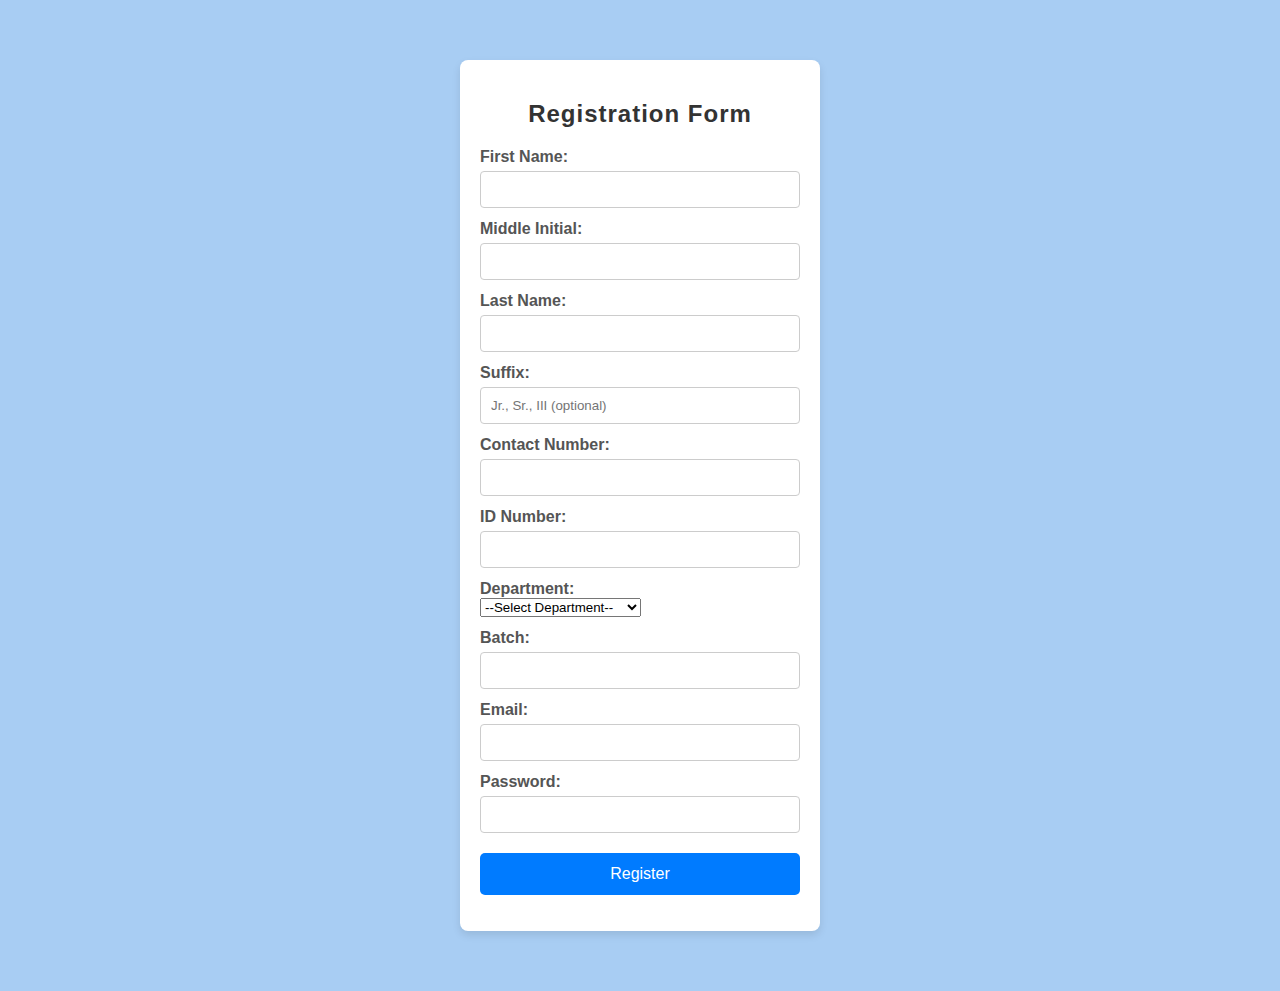
<file: Registration Form/index.htm>
<!DOCTYPE html>
<html lang="en">
<head>
  <meta charset="UTF-8" />
  <meta name="viewport" content="width=device-width, initial-scale=1.0"/>
  <title>Registration Form</title>
  <link rel="stylesheet" href="assets/css/style.css" />
</head>
<body>

    <div class="container">
        <h2>Registration Form</h2>
        <form id="registrationForm" action="submit.php" method="POST">
          <label for="firstname">First Name:</label>
          <input type="text" id="firstname" name="firstname" required />
    
          <label for="middleinitial">Middle Initial:</label>
          <input type="text" id="middleinitial" name="middleinitial" maxlength="1" />
    
          <label for="lastname">Last Name:</label>
          <input type="text" id="lastname" name="lastname" required />
    
          <label for="suffix">Suffix:</label>
          <input type="text" id="suffix" name="suffix" placeholder="Jr., Sr., III (optional)" />
    
          <label for="contact">Contact Number:</label>
          <input type="text" id="contact" name="contact" required />
    
          <label for="idnumber">ID Number:</label>
          <input type="text" id="idnumber" name="idnumber" required />
    
          <label for="department">Department:</label>
          <select id="department" name="department" required>
            <option value="">--Select Department--</option>
            <option value="Computer Technology">Computer Technology</option>
            <option value="Electrical Technology">Electrical Technology</option>
            <option value="Electronic Technology">Electronic Technology</option>
            <option value="Mechanical Technology">Mechanical Technology</option>
          </select>
    
          <label for="batch">Batch:</label>
          <input type="text" id="batch" name="batch" required />
    
          <label for="email">Email:</label>
          <input type="email" id="email" name="email" required />
    
          <label for="password">Password:</label>
          <input type="password" id="password" name="password" required />
    
          <button type="submit">Register</button>
          <p id="error-message"></p>
        </form>
      </div>
    

  <script src="assets/js/main.js"></script>
</body>
</html>
</file>
<file: Registration Form/assets/css/style.css>
body {
    font-family: Arial, sans-serif;
    background-color: #a8cdf3; 
    margin: 0;
    padding: 0;
  }
  
  .container {
    width: 320px;
    margin: 60px auto;
    padding: 20px;
    background-color: #ffffff;
    border-radius: 8px;
    box-shadow: 0 4px 8px rgba(0,0,0,0.1); 
  }
  .submit-container {
    background: #ffffff;
    padding: 30px 40px;
    border-radius: 12px;
    box-shadow: 0 4px 12px rgba(0, 0, 0, 0.15);
    text-align: center;
    max-width: 400px;
  }
  
  
  .submit-container h2 {
    margin-bottom: 15px;
    font-size: 24px;
    color: #2ecc71; 
  }
  
  
  .submit-container p {
    font-size: 16px;
    color: #333;
    margin-bottom: 20px;
    line-height: 1.5;
  }
  .submit-container button {
    background-color: #2ecc71;
    color: #fff;
    border: none;
    padding: 10px 18px;
    border-radius: 5px;
    cursor: pointer;
  }
  
  .submit-container button:hover {
    background-color: #27ae60;
  }
  
  
  h2 {
    text-align: center;
    color: #333;
    margin-bottom: 20px;
    letter-spacing: 1px;
  }
  
  label {
    display: block;
    margin-top: 12px;
    color: #555;
    font-weight: bold;
  }
  
  input {
    width: 100%;
    padding: 10px;
    margin-top: 5px;
    border: 1px solid #ccc;
    border-radius: 4px;
    box-sizing: border-box;
  }
  
  input:focus {
    border-color: #007BFF;
    outline: none;
  }
  
  button {
    width: 100%;
    padding: 12px;
    margin-top: 20px;
    background-color: #007BFF;
    color: white;
    border: none;
    border-radius: 5px;
    cursor: pointer;
    font-size: 16px;
    transition: background-color 0.3s ease;
  }
  
  button:hover {
    background-color: #0056b3;
  }
  
  #error-message {
    color: #d9534f;
    margin-top: 12px;
    text-align: center;
    font-weight: bold;
  }
</file>
